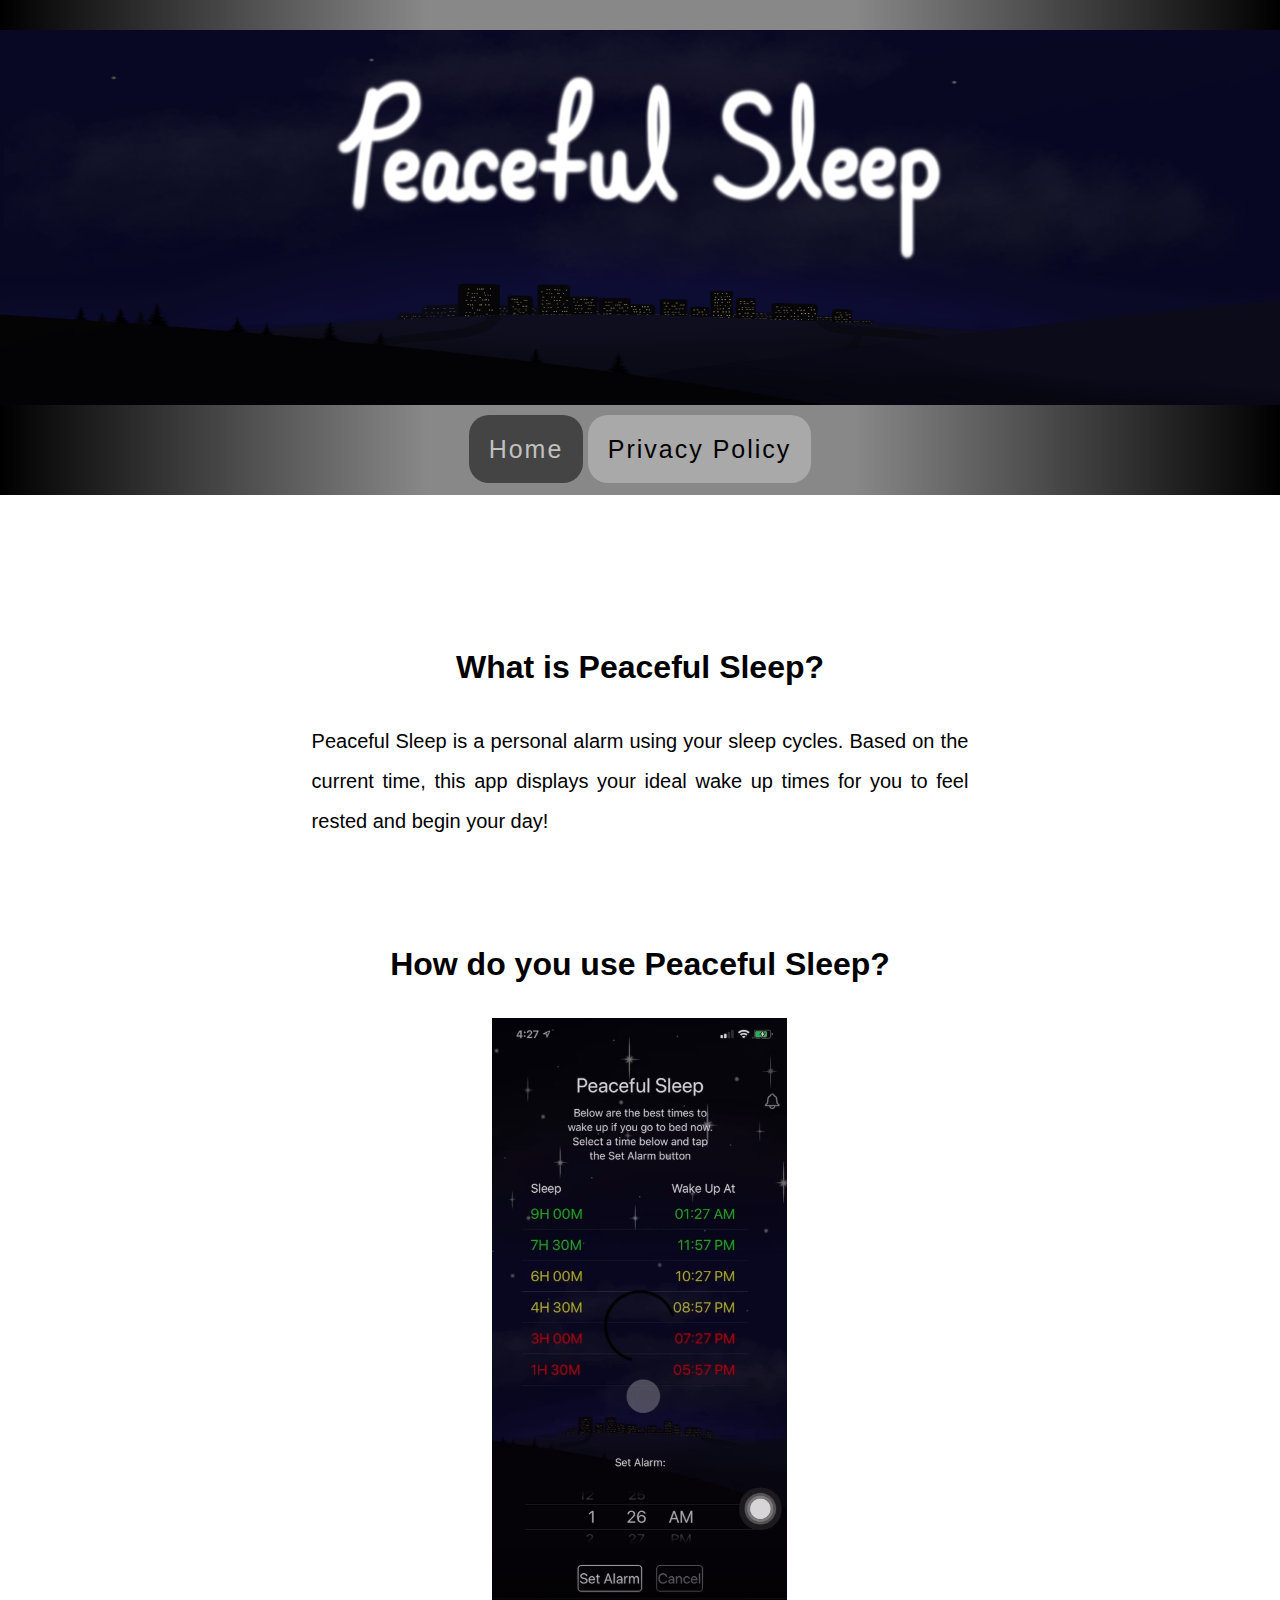
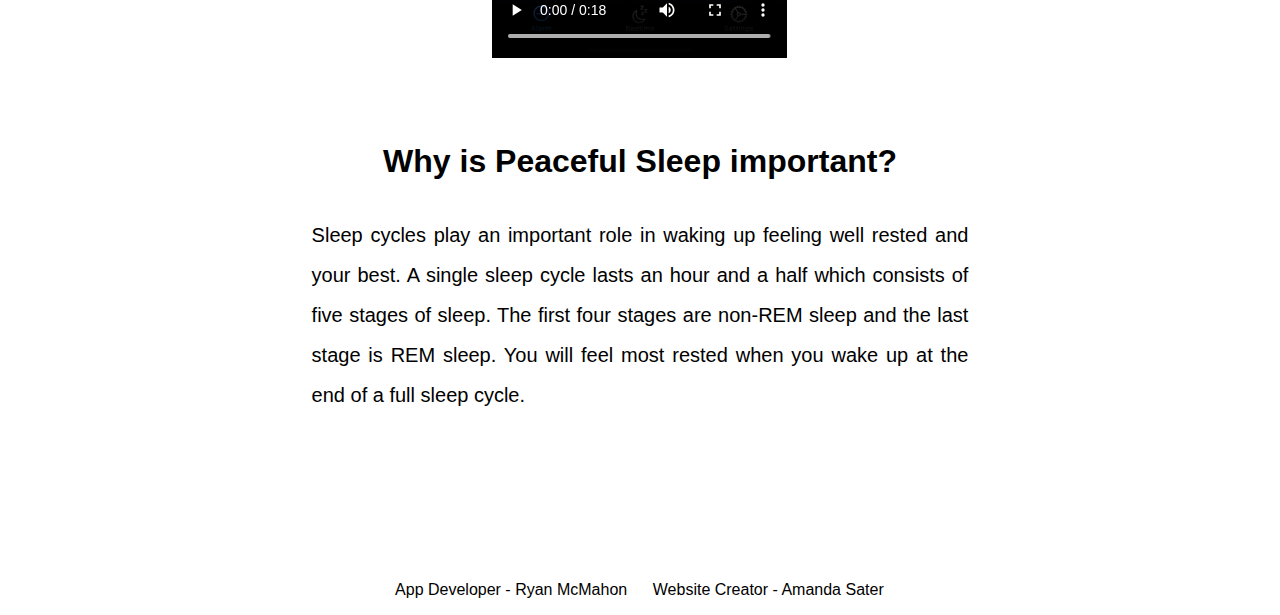
<file: index.html>
<DOCTYPE! html>

<link rel="stylesheet" href="CSS.css">

<title>Peaceful Sleep</title>

<html>

	<head>

	</head>

	<body>
    	<header>
    		<div id="headerBorder"></div>

			<img src="City Night222.png" id="cityNight">

			<div id="peacefulSleepContainer">
				<div id="peacefulSleep"><img src="Logo1.png" style="height: 280px; width: 650px;"></div>
			</div>

			<div class="navBar">
				<a href="index.html" id="Home" class="active">Home</a>
				<a href="Privacy Policy.html" id="privacyPolicy">Privacy Policy</a>
			</div>
        </header>
	
		<main>
			<div id="headerFiller"></div>

			<div id="mainContent">
				
				<div id="About">
					<h1>
						What is Peaceful Sleep?
					</h1>
	
					<p>
						Peaceful Sleep is a personal alarm using your sleep cycles. 
						Based on the current time, this app displays your ideal wake up 
						times for you to feel rested and begin your day!
					</p>
				</div>

				<div id="How">
					<h1>
						How do you use Peaceful Sleep?
					</h1>
	
					<video controls>
	 					<source src="Peaceful Sleep Video 886x1920.mp4" type="video/mp4">
					</video>
				</div>

				<div  id="Why">
					<h1>
						Why is Peaceful Sleep important?
					</h1>
	
					<p>
						Sleep cycles play an important role in waking up feeling well rested and your best. 
						A single sleep cycle lasts an hour and a half which consists of five stages of sleep. 
						The first four stages are non-REM sleep and the last stage is REM sleep. 
						You will feel most rested when you wake up at the end of a full sleep cycle.
					</p>
				</div>
			</div>

		</main>

        <footer>

            <p id="rCredit">
                App Developer - Ryan McMahon
            </p>

            <p id="aCredit">
                Website Creator - Amanda Sater
            </p>

        </footer>

	</body>
</html>
</file>
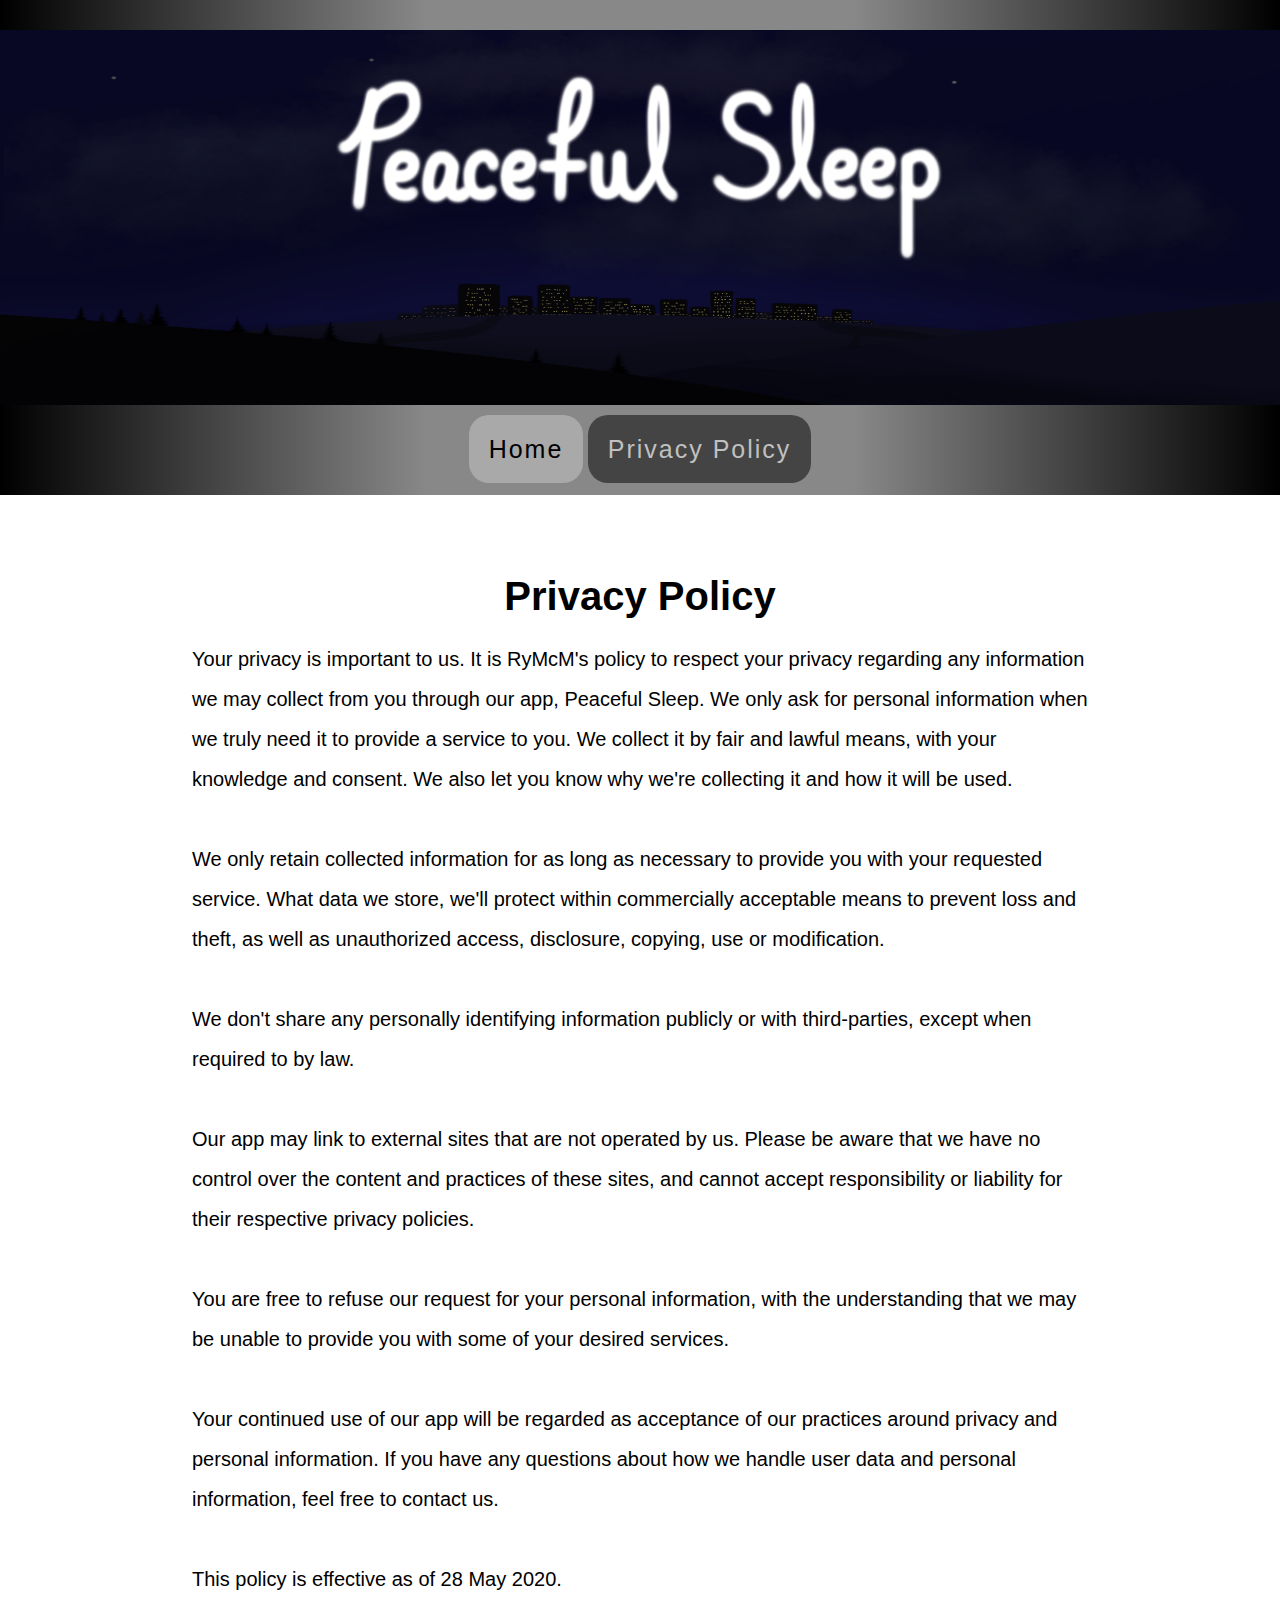
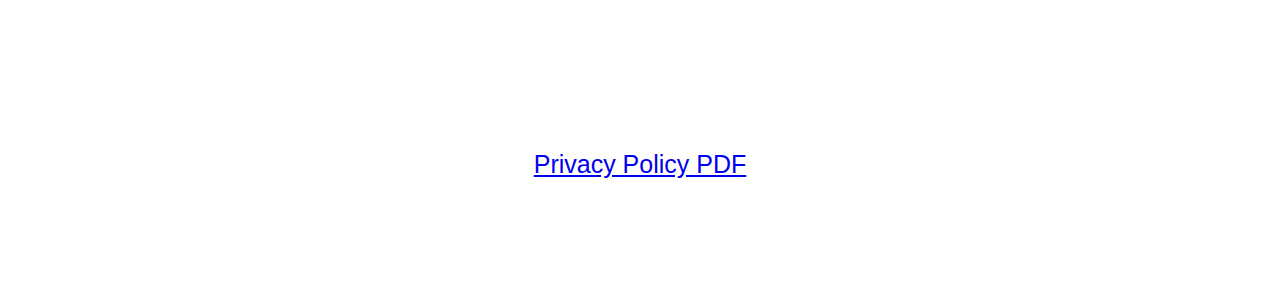
<file: Privacy Policy OLD.html>
<DOCTYPE! html>

<link rel="stylesheet" href="CSS.css">

<title>Peaceful Sleep</title>

<html>

	<head>

	</head>

	<body>
    	<header>
    		<div id="headerBorder"></div>

			<img src="City Night222.png" id="cityNight">

			<div id="peacefulSleepContainer">
				<div id="peacefulSleep"><img src="Logo1.png" style="height: 280px; width: 650px;"></div>
			</div>

			<div class="navBar">
				<a href="index.html" id="Home">Home</a>
				<a href="Privacy Policy.html" id="privacyPolicy" class="active">Privacy Policy</a>
			</div>
        </header>
	
		<main>
			<div id="headerFiller"></div>
				
				<div id="privacyPolicyTitle">Privacy Policy</div>

				<p id="privacyText">

					Your privacy is important to us. It is RyMcM's policy to respect your privacy 
					regarding any information we may collect from you through our app, Peaceful Sleep.
					We only ask for personal information when we truly need it to provide a service to you. 
					We collect it by fair and lawful means, with your knowledge and consent. 
					We also let you know why we're collecting it and how it will be used.
					<br>
					<br>
					We only retain collected information for as long as necessary to provide you with your requested service. 
					What data we store, we'll protect within commercially acceptable means to prevent loss and theft, 
					as well as unauthorized access, disclosure, copying, use or modification.
					<br>
					<br>
					We don't share any personally identifying information publicly or with third-parties, except when required to by law.
					<br>
					<br>
					Our app may link to external sites that are not operated by us. 
					Please be aware that we have no control over the content and practices of these sites, 
					and cannot accept responsibility or liability for their respective privacy policies.
					<br>
					<br>
					You are free to refuse our request for your personal information, 
					with the understanding that we may be unable to provide you with some of your desired services.
					<br>
					<br>
					Your continued use of our app will be regarded as acceptance of our practices around privacy and personal information. 
					If you have any questions about how we handle user data and personal information, feel free to contact us.
					<br>
					<br>
					This policy is effective as of 28 May 2020.
					<br>
					<br>
				</p>

				<p id="privacyPolicyLink">
					<a href="Privacy Policy 2.pdf" download="">Privacy Policy PDF</a>
					<br>
					<br>
				</p>
		</main>

		<!--
		<footer>
			<div id="footerBar"></div>
		</footer>
		-->

	</body>
</html>
</file>
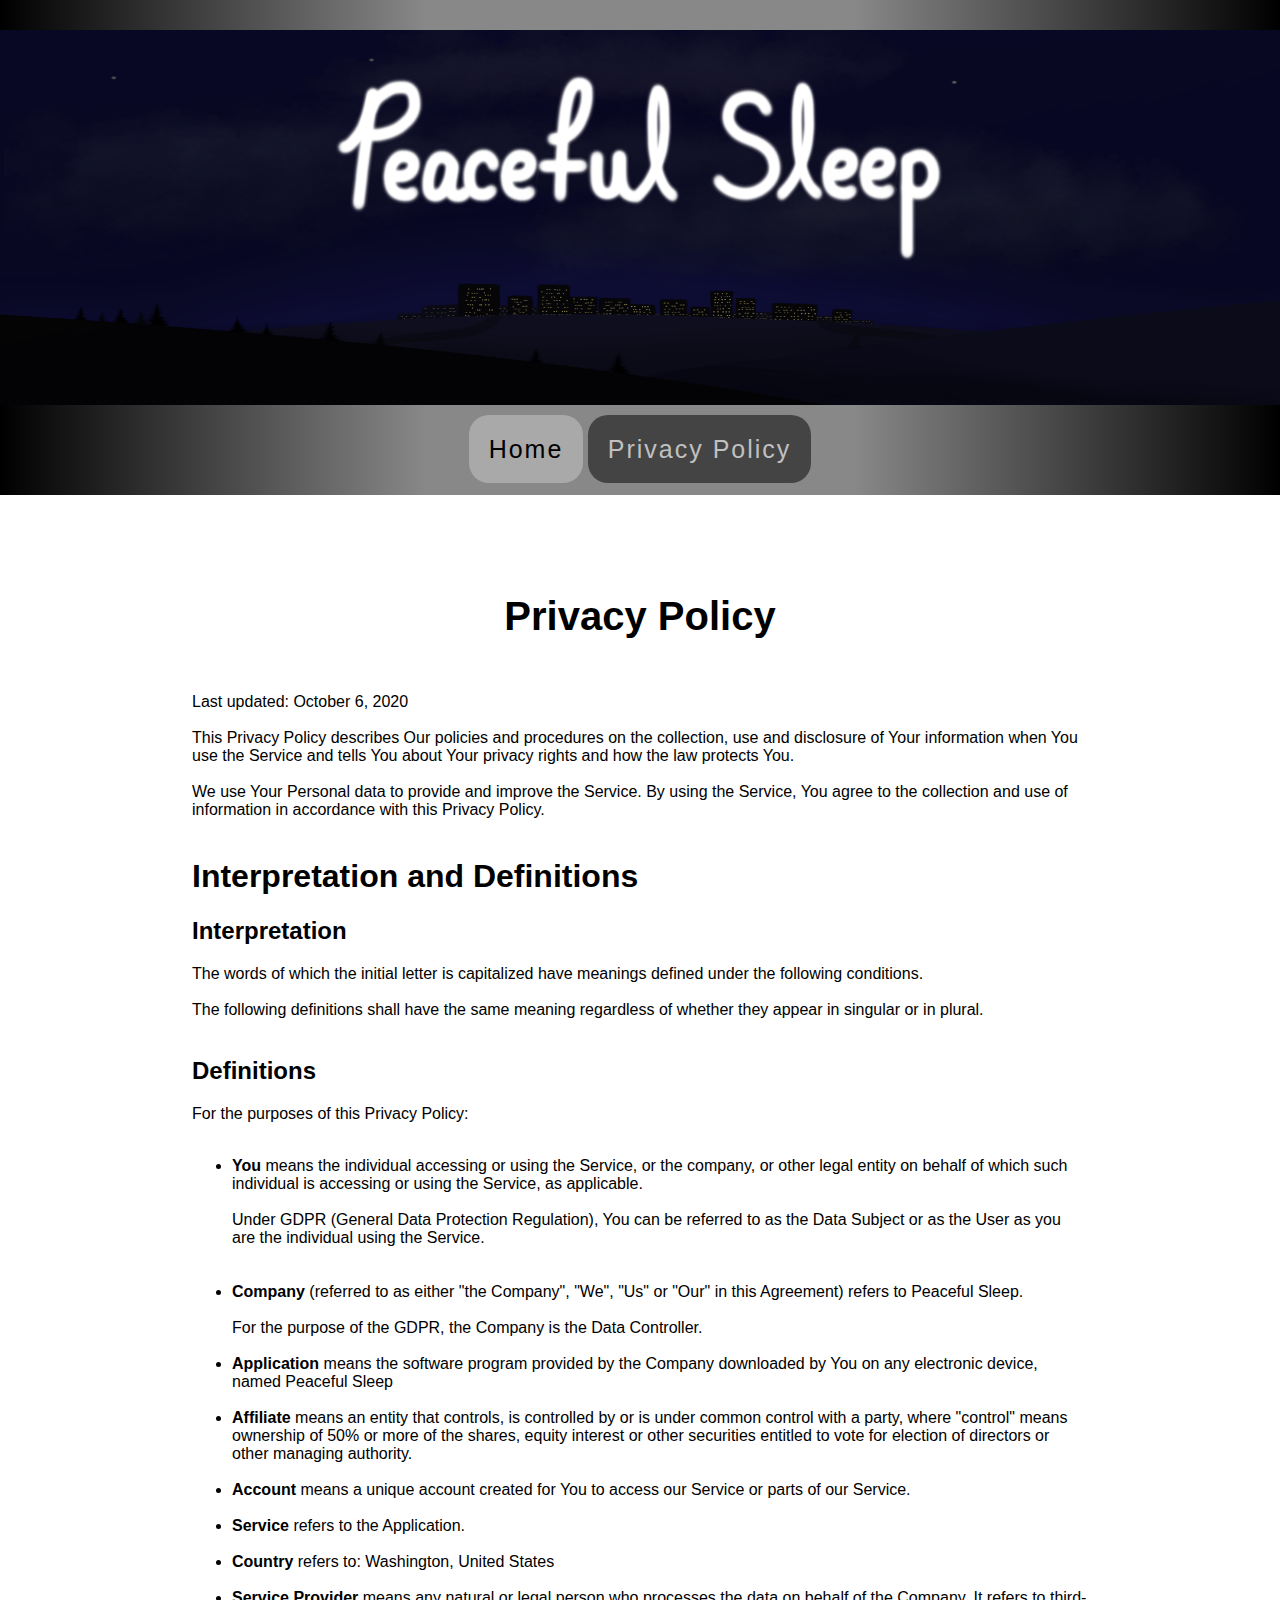
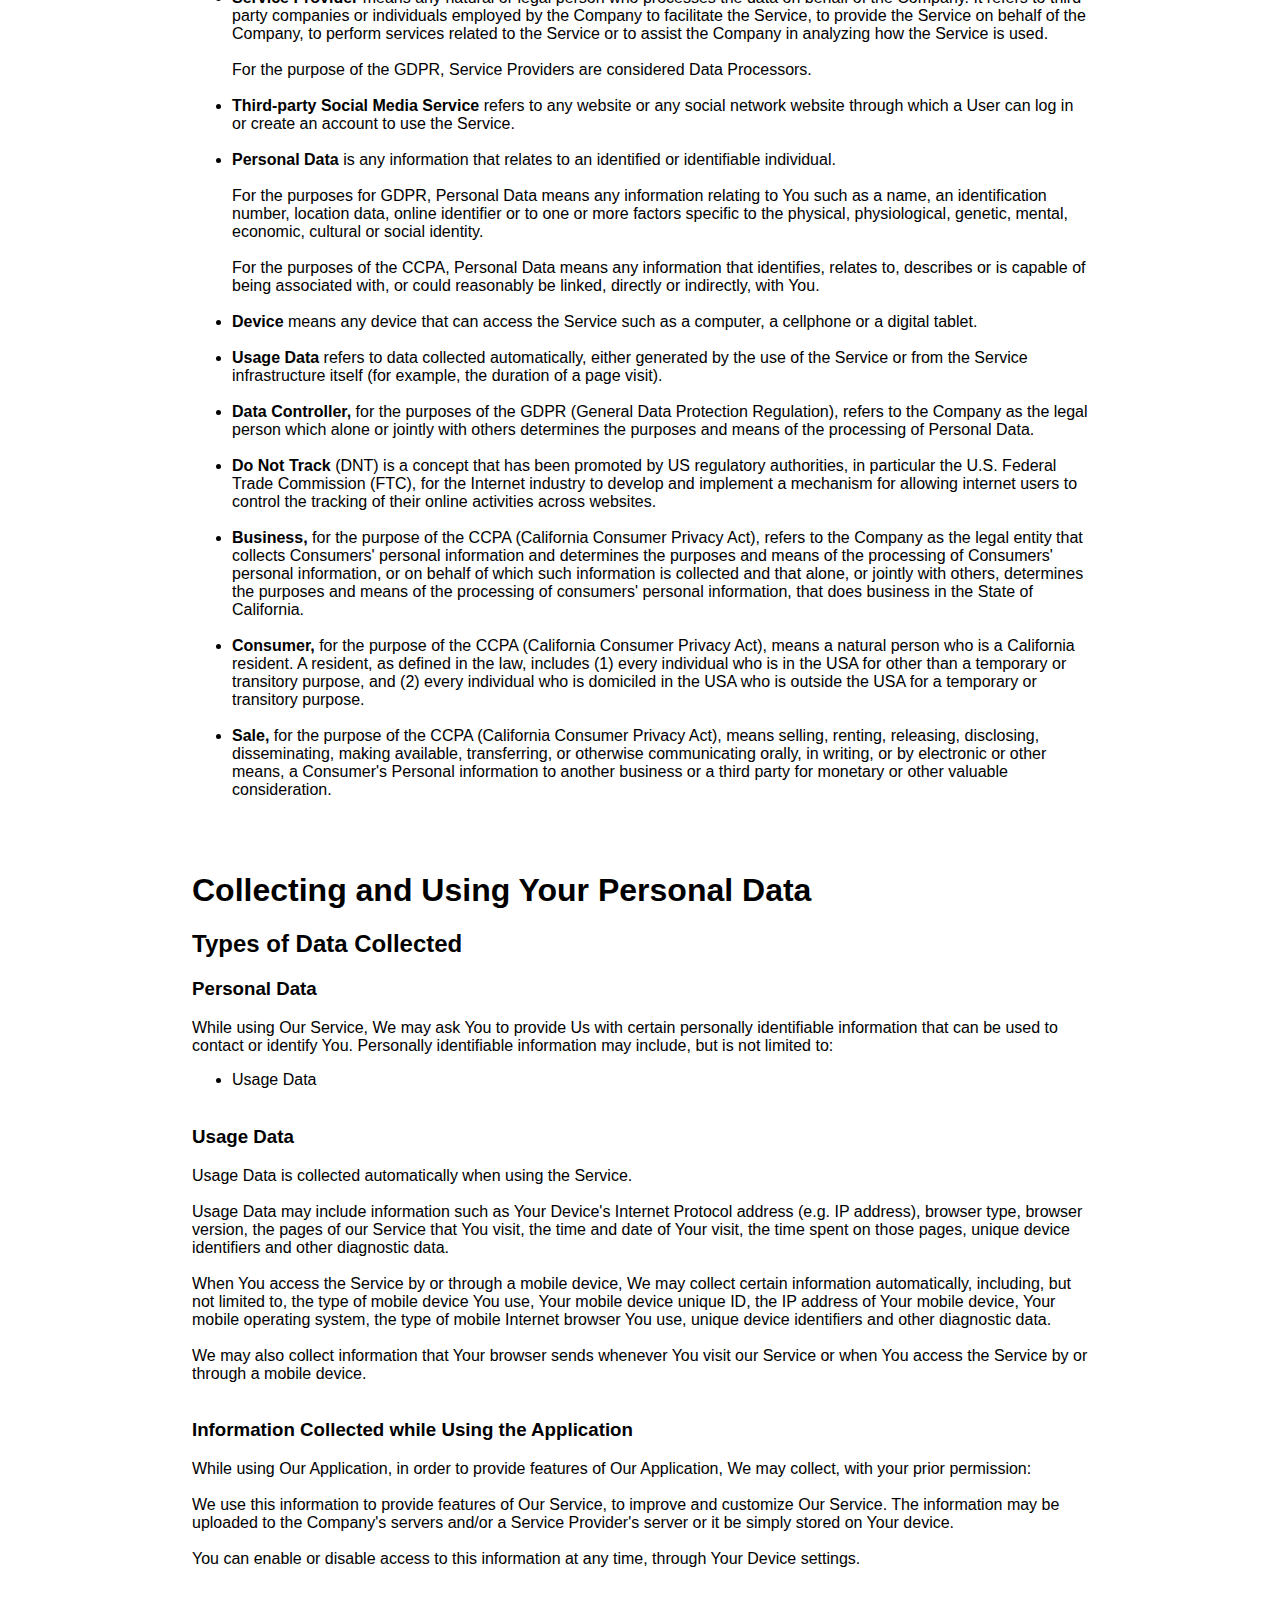
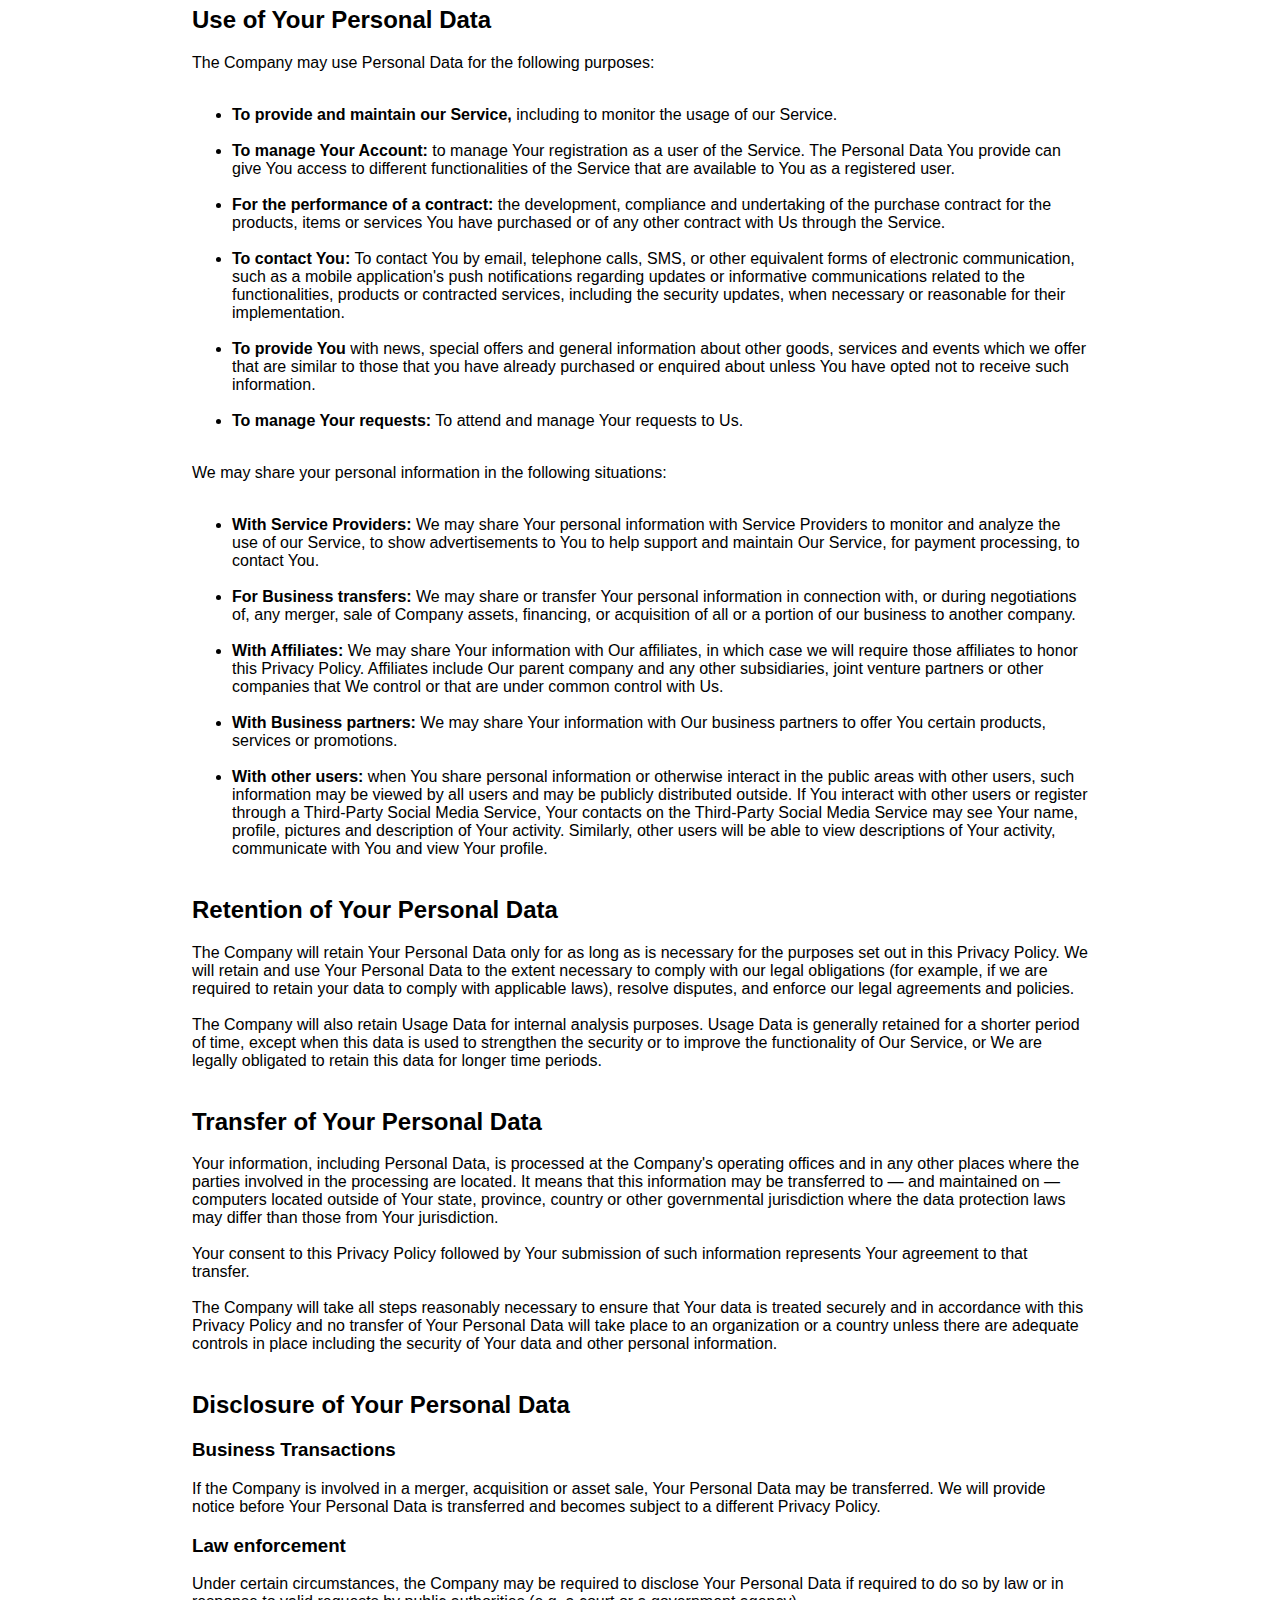
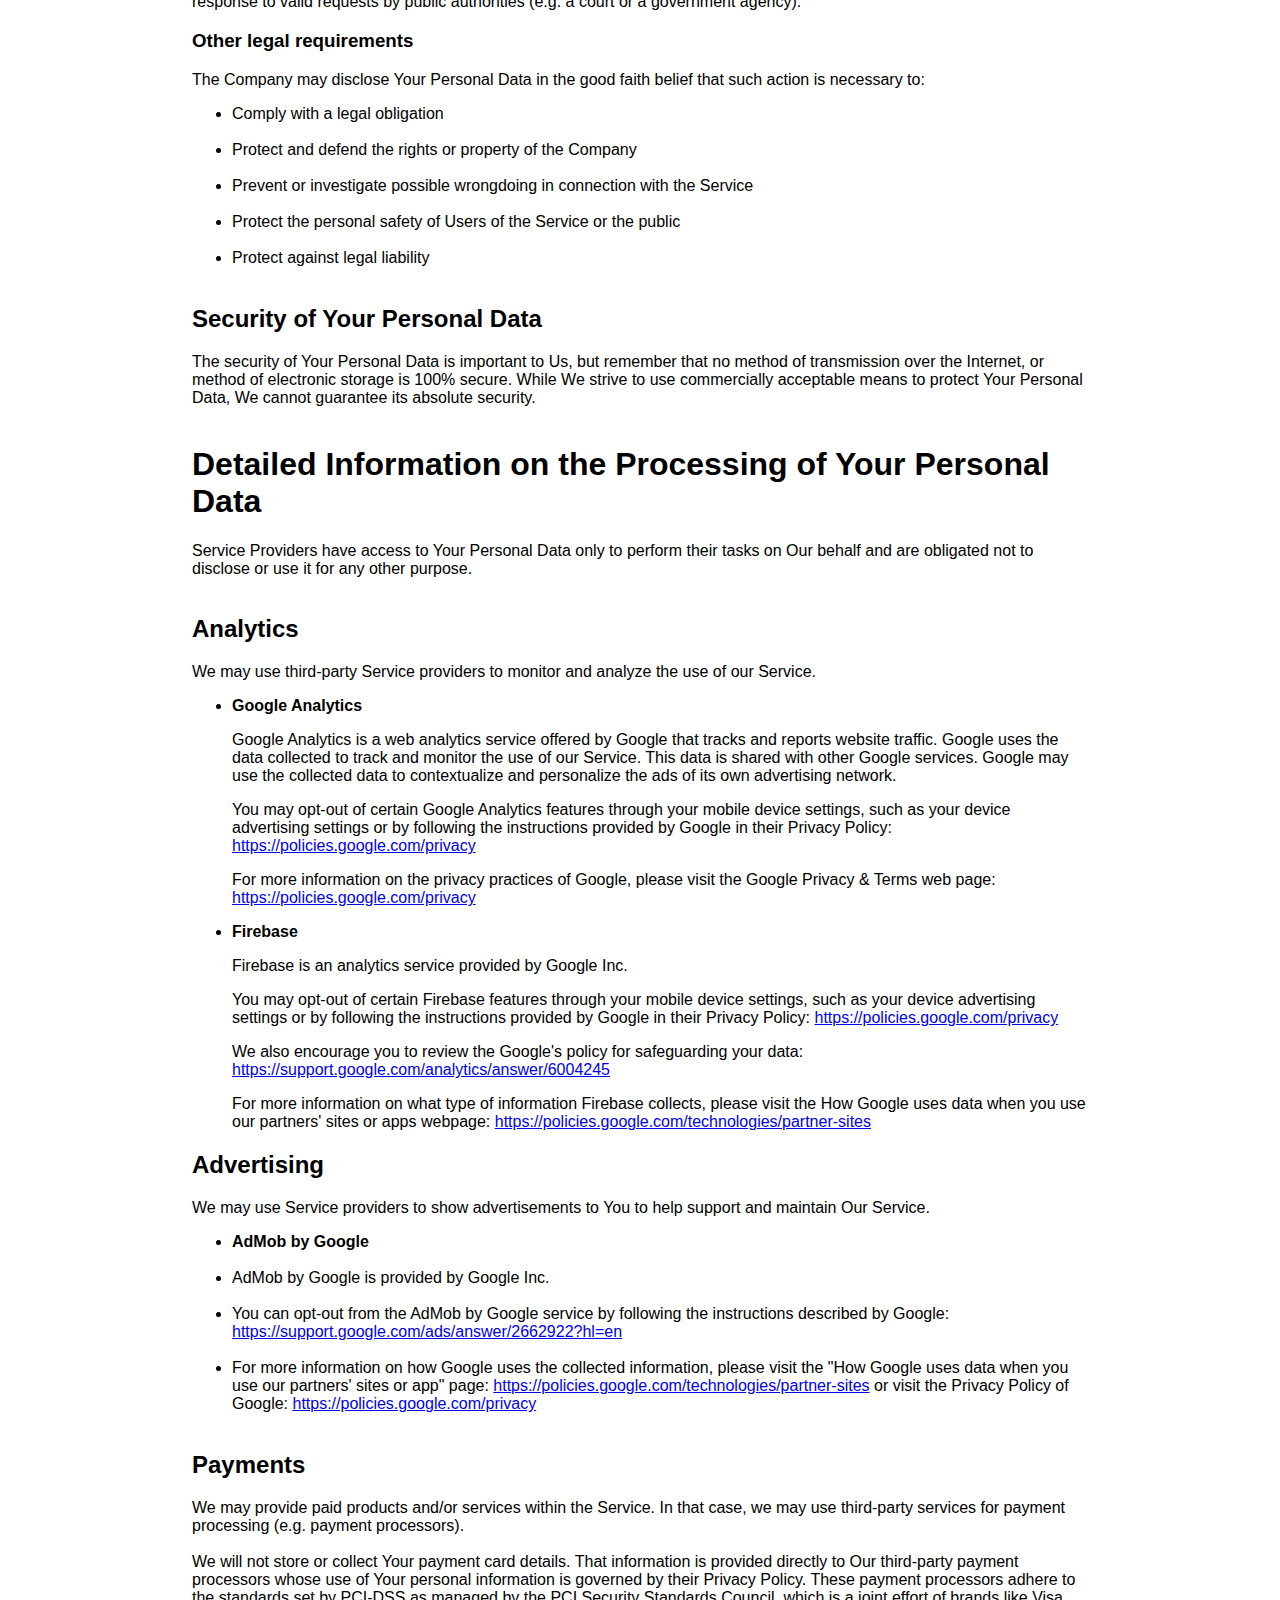
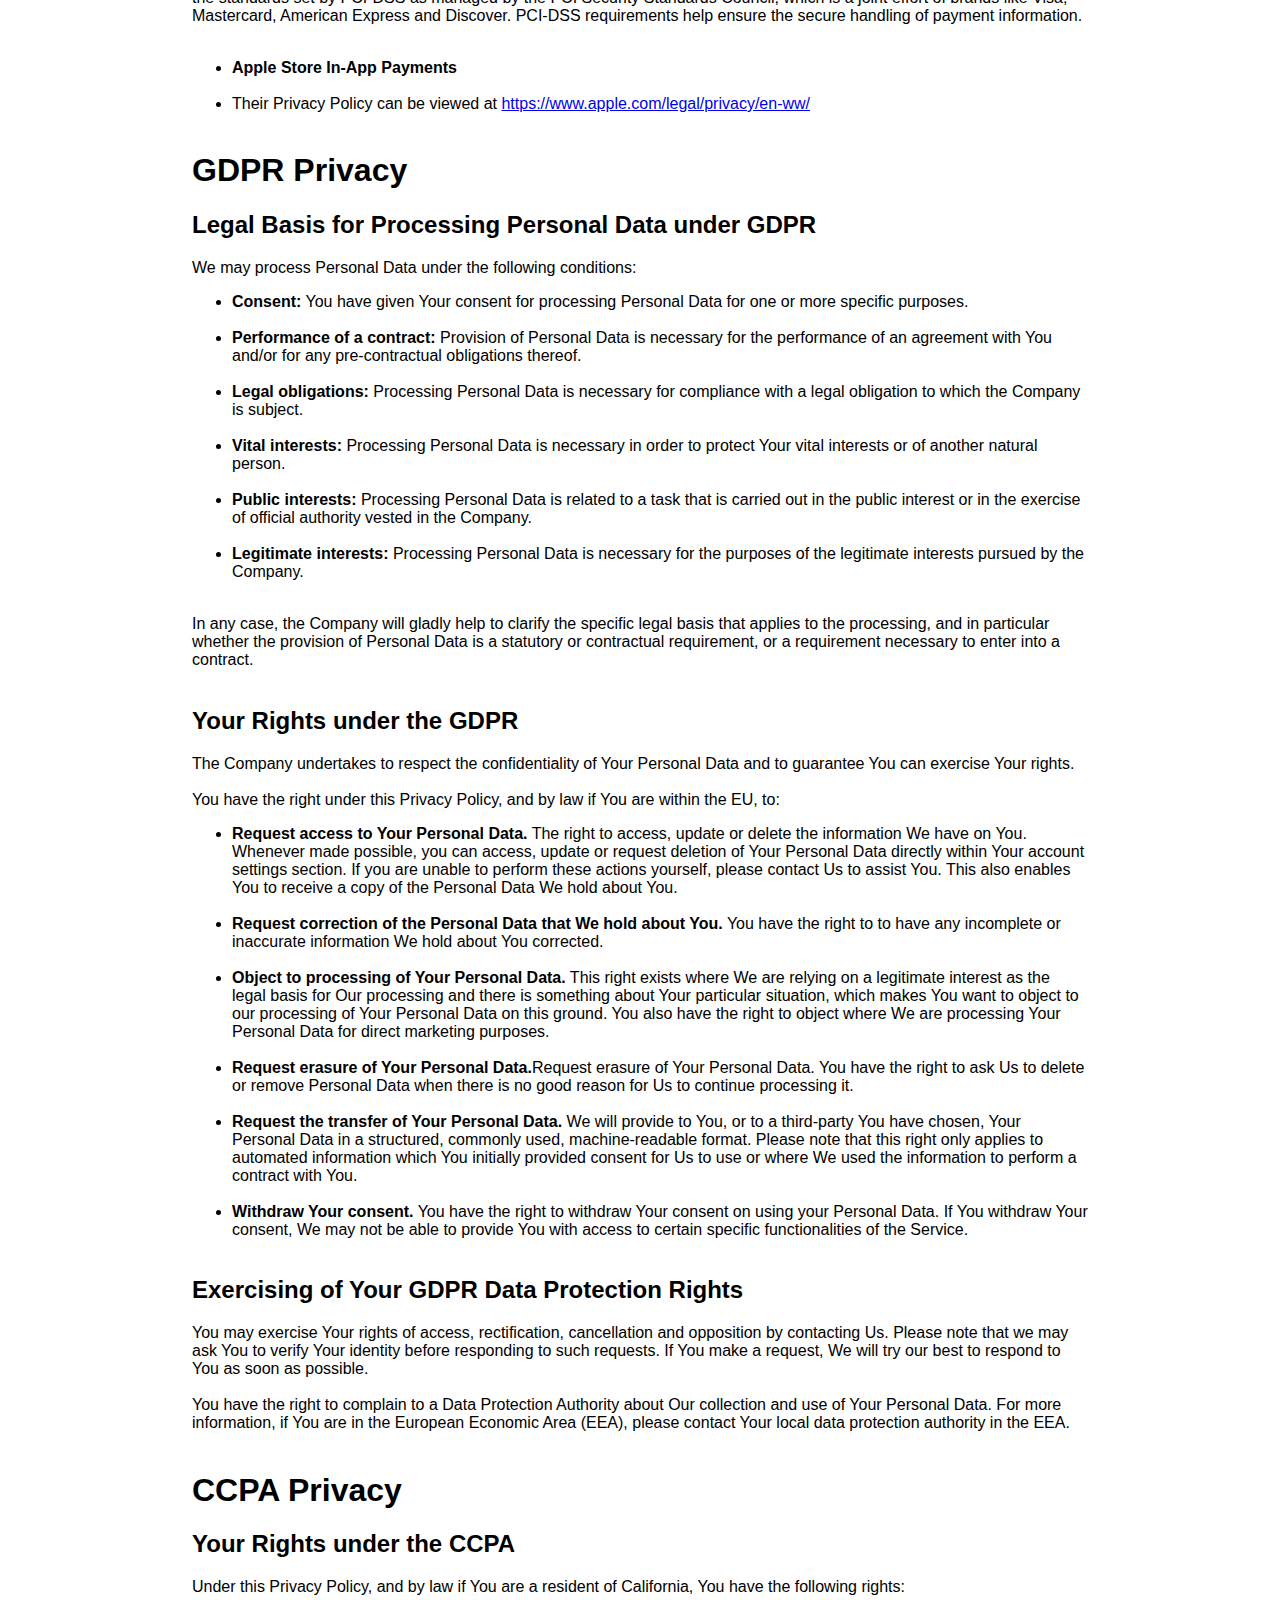
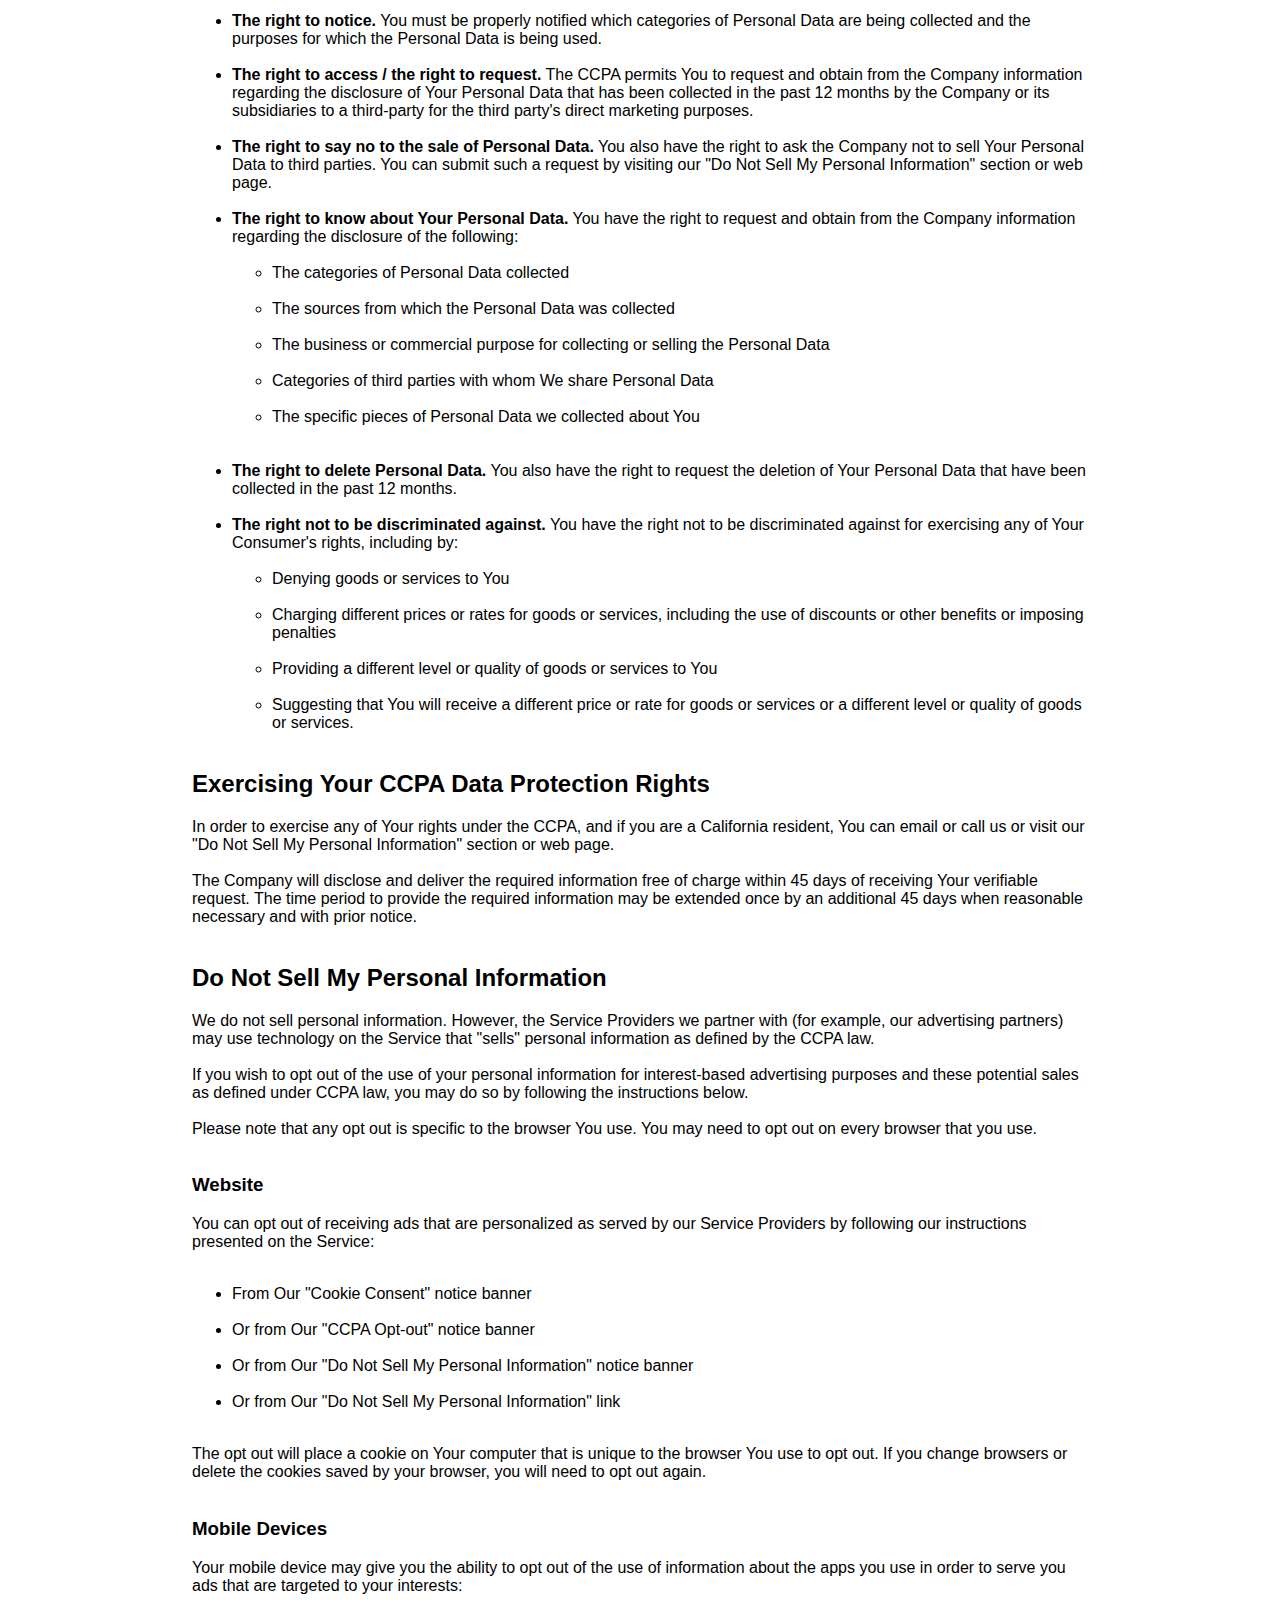
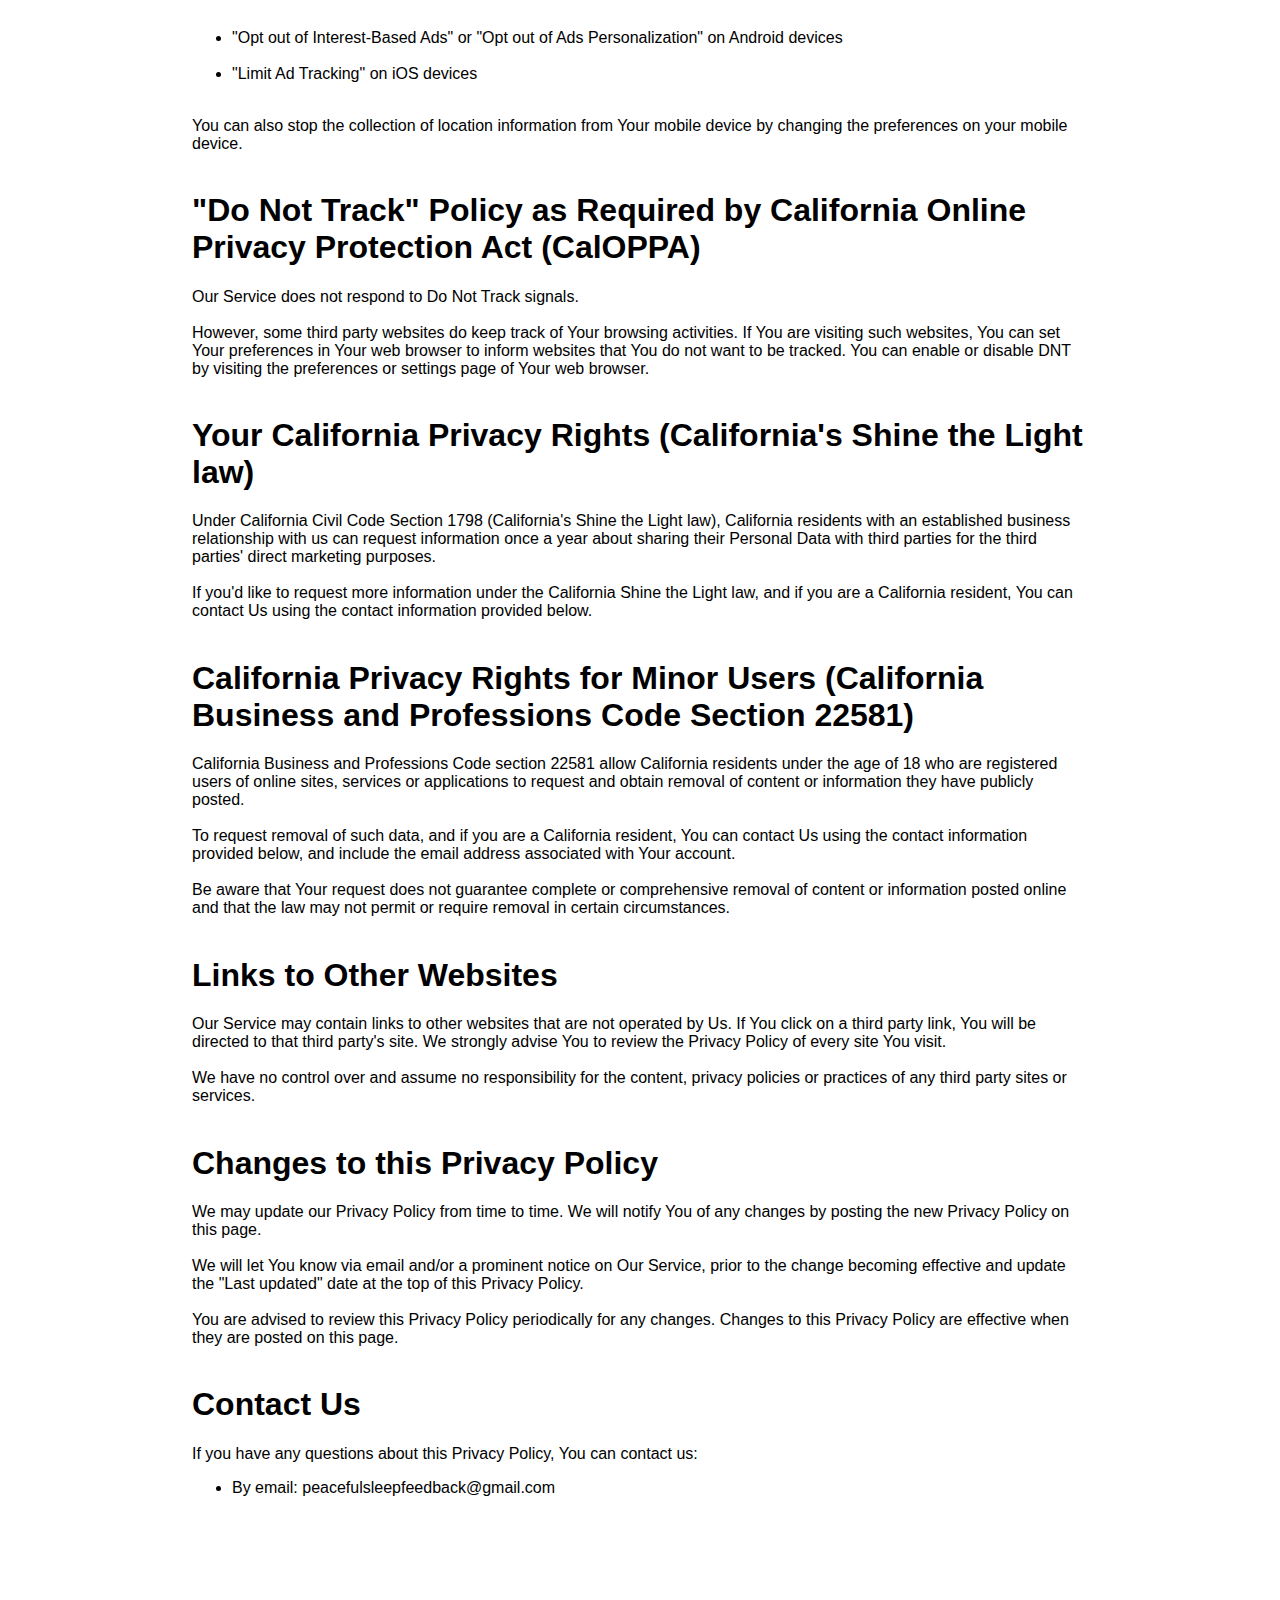
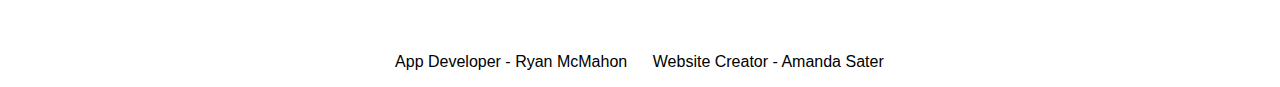
<file: Privacy Policy.html>
<DOCTYPE! html>

<link rel="stylesheet" href="CSS.css">

<title>Peaceful Sleep</title>

<html>

	<head>

	</head>

    <body>
        <header>
            <div id="headerBorder"></div>

            <img src="City Night222.png" id="cityNight">

            <div id="peacefulSleepContainer">
                <div id="peacefulSleep"><img src="Logo1.png" style="height: 280px; width: 650px;"></div>
            </div>

            <div class="navBar">
                <a href="index.html" id="Home">Home</a>
                <a href="Privacy Policy.html" id="privacyPolicy" class="active">Privacy Policy</a>
            </div>
        </header>

        <main>
            <div id="headerFiller"></div>

            <p id="privacyText">

                <div id="privacyPolicyTitle">Privacy Policy</div>
                <br>
                <br>
                <br>

                Last updated: October 6, 2020
                <br>
                <br>

                This Privacy Policy describes Our policies and procedures on the collection, use and disclosure of Your information when You use the Service and tells You about Your privacy rights and how the law protects You.
                <br>
                <br>

                We use Your Personal data to provide and improve the Service. By using the Service, You agree to the collection and use of information in accordance with this Privacy Policy.
                <br>
                <br>

                <h1>Interpretation and Definitions</h1>

                <h2>Interpretation</h2>

                The words of which the initial letter is capitalized have meanings defined under the following conditions.
                <br>
                <br>

                The following definitions shall have the same meaning regardless of whether they appear in singular or in plural.
                <br>
                <br>

                <h2>Definitions</h2>

                For the purposes of this Privacy Policy:
                <br>
                <br>

                <ul>
                    <li>
                        <b>You</b> means the individual accessing or using the Service, or the company, or other legal entity on behalf of which such individual is accessing or using the Service, as applicable.
                        <br>
                        <br>
                        Under GDPR (General Data Protection Regulation), You can be referred to as the Data Subject or as the User as you are the individual using the Service.
                    </li>
                    <br>
                    <br>
                    <li>
                        <b>Company</b> (referred to as either "the Company", "We", "Us" or "Our" in this Agreement) refers to Peaceful Sleep.
                        <br>
                        <br>
                        For the purpose of the GDPR, the Company is the Data Controller.
                        <br>
                        <br>
                    </li>

                    <li>
                        <b>Application</b> means the software program provided by the Company downloaded by You on any electronic device, named Peaceful Sleep
                        <br>
                        <br>
                    </li>

                    <li>
                        <b>Affiliate</b> means an entity that controls, is controlled by or is under common control with a party, where "control" means ownership of 50% or more of the shares, equity interest or other securities entitled to vote for election of directors or other managing authority.
                        <br>
                        <br>
                    </li>

                    <li>
                        <b>Account</b> means a unique account created for You to access our Service or parts of our Service.
                        <br>
                        <br>
                    </li>

                    <li>
                        <b>Service</b> refers to the Application.
                        <br>
                        <br>
                    </li>

                    <li>
                        <b>Country</b> refers to: Washington, United States
                        <br>
                        <br>
                    </li>

                    <li>
                        <b>Service Provider</b> means any natural or legal person who processes the data on behalf of the Company. It refers to third-party companies or individuals employed by the Company to facilitate the Service, to provide the Service on behalf of the Company, to perform services related to the Service or to assist the Company in analyzing how the Service is used.
                        <br>
                        <br>
                        For the purpose of the GDPR, Service Providers are considered Data Processors.
                        <br>
                        <br>
                    </li>

                    <li>
                        <b>Third-party Social Media Service</b> refers to any website or any social network website through which a User can log in or create an account to use the Service.
                        <br>
                        <br>
                    </li>

                    <li>
                        <b>Personal Data</b> is any information that relates to an identified or identifiable individual.
                        <br>
                        <br>
                        For the purposes for GDPR, Personal Data means any information relating to You such as a name, an identification number, location data, online identifier or to one or more factors specific to the physical, physiological, genetic, mental, economic, cultural or social identity.
                        <br>
                        <br>
                        For the purposes of the CCPA, Personal Data means any information that identifies, relates to, describes or is capable of being associated with, or could reasonably be linked, directly or indirectly, with You.
                        <br>
                        <br>
                    </li>

                    <li>
                        <b>Device</b> means any device that can access the Service such as a computer, a cellphone or a digital tablet.
                        <br>
                        <br>
                    </li>

                    <li>
                        <b>Usage Data</b> refers to data collected automatically, either generated by the use of the Service or from the Service infrastructure itself (for example, the duration of a page visit).
                        <br>
                        <br>
                    </li>

                    <li>
                        <b>Data Controller,</b> for the purposes of the GDPR (General Data Protection Regulation), refers to the Company as the legal person which alone or jointly with others determines the purposes and means of the processing of Personal Data.
                        <br>
                        <br>
                    </li>

                    <li>
                        <b>Do Not Track</b> (DNT) is a concept that has been promoted by US regulatory authorities, in particular the U.S. Federal Trade Commission (FTC), for the Internet industry to develop and implement a mechanism for allowing internet users to control the tracking of their online activities across websites.
                        <br>
                        <br>
                    </li>

                    <li>
                        <b>Business,</b> for the purpose of the CCPA (California Consumer Privacy Act), refers to the Company as the legal entity that collects Consumers' personal information and determines the purposes and means of the processing of Consumers' personal information, or on behalf of which such information is collected and that alone, or jointly with others, determines the purposes and means of the processing of consumers' personal information, that does business in the State of California.
                        <br>
                        <br>
                    </li>

                    <li>
                        <b>Consumer,</b> for the purpose of the CCPA (California Consumer Privacy Act), means a natural person who is a California resident. A resident, as defined in the law, includes (1) every individual who is in the USA for other than a temporary or transitory purpose, and (2) every individual who is domiciled in the USA who is outside the USA for a temporary or transitory purpose.
                        <br>
                        <br>
                    </li>

                    <li>
                        <b>Sale,</b> for the purpose of the CCPA (California Consumer Privacy Act), means selling, renting, releasing, disclosing, disseminating, making available, transferring, or otherwise communicating orally, in writing, or by electronic or other means, a Consumer's Personal information to another business or a third party for monetary or other valuable consideration.
                        <br>
                        <br>
                    </li>
                </ul>
                <br>

                <h1>Collecting and Using Your Personal Data</h1>

                <h2>Types of Data Collected</h2>

                <h3>Personal Data</h3>

                While using Our Service, We may ask You to provide Us with certain personally identifiable information that can be used to contact or identify You. Personally identifiable information may include, but is not limited to:
                <br>

                <ul>
                    <li>
                        Usage Data
                        <br>
                        <br>
                    </li>
                </ul>

                <h3>Usage Data</h3>

                Usage Data is collected automatically when using the Service.
                <br>
                <br>

                Usage Data may include information such as Your Device's Internet Protocol address (e.g. IP address), browser type, browser version, the pages of our Service that You visit, the time and date of Your visit, the time spent on those pages, unique device identifiers and other diagnostic data.
                <br>
                <br>

                When You access the Service by or through a mobile device, We may collect certain information automatically, including, but not limited to, the type of mobile device You use, Your mobile device unique ID, the IP address of Your mobile device, Your mobile operating system, the type of mobile Internet browser You use, unique device identifiers and other diagnostic data.
                <br>
                <br>

                We may also collect information that Your browser sends whenever You visit our Service or when You access the Service by or through a mobile device.
                <br>
                <br>

                <h3>Information Collected while Using the Application</h3>

                While using Our Application, in order to provide features of Our Application, We may collect, with your prior permission:
                <br>
                <br>

                We use this information to provide features of Our Service, to improve and customize Our Service. The information may be uploaded to the Company's servers and/or a Service Provider's server or it be simply stored on Your device.
                <br>
                <br>

                You can enable or disable access to this information at any time, through Your Device settings.
                <br>
                <br>

                <h2>Use of Your Personal Data</h2>

                The Company may use Personal Data for the following purposes:
                <br>
                <br>

                <ul>
                    <li>
                        <b>To provide and maintain our Service,</b> including to monitor the usage of our Service.
                        <br>
                        <br>
                    </li>

                    <li>
                        <b>To manage Your Account:</b> to manage Your registration as a user of the Service. The Personal Data You provide can give You access to different functionalities of the Service that are available to You as a registered user.
                        <br>
                        <br>
                    </li>

                    <li>
                        <b>For the performance of a contract:</b> the development, compliance and undertaking of the purchase contract for the products, items or services You have purchased or of any other contract with Us through the Service.
                        <br>
                        <br>
                    </li>

                    <li>
                        <b>To contact You:</b> To contact You by email, telephone calls, SMS, or other equivalent forms of electronic communication, such as a mobile application's push notifications regarding updates or informative communications related to the functionalities, products or contracted services, including the security updates, when necessary or reasonable for their implementation.
                        <br>
                        <br>
                    </li>

                    <li>
                        <b>To provide You</b> with news, special offers and general information about other goods, services and events which we offer that are similar to those that you have already purchased or enquired about unless You have opted not to receive such information.
                        <br>
                        <br>
                    </li>

                    <li>
                        <b>To manage Your requests:</b> To attend and manage Your requests to Us.
                        <br>
                        <br>
                    </li>
                </ul>

                We may share your personal information in the following situations:
                <br>
                <br>

                <ul>
                    <li>
                        <b>With Service Providers:</b> We may share Your personal information with Service Providers to monitor and analyze the use of our Service, to show advertisements to You to help support and maintain Our Service, for payment processing, to contact You.
                        <br>
                        <br>
                    </li>

                    <li>
                        <b>For Business transfers:</b> We may share or transfer Your personal information in connection with, or during negotiations of, any merger, sale of Company assets, financing, or acquisition of all or a portion of our business to another company.
                        <br>
                        <br>
                    </li>

                    <li>
                        <b>With Affiliates:</b> We may share Your information with Our affiliates, in which case we will require those affiliates to honor this Privacy Policy. Affiliates include Our parent company and any other subsidiaries, joint venture partners or other companies that We control or that are under common control with Us.
                        <br>
                        <br>
                    </li>

                    <li>
                        <b>With Business partners:</b> We may share Your information with Our business partners to offer You certain products, services or promotions.
                        <br>
                        <br>
                    </li>

                    <li>
                        <b>With other users:</b> when You share personal information or otherwise interact in the public areas with other users, such information may be viewed by all users and may be publicly distributed outside. If You interact with other users or register through a Third-Party Social Media Service, Your contacts on the Third-Party Social Media Service may see Your name, profile, pictures and description of Your activity. Similarly, other users will be able to view descriptions of Your activity, communicate with You and view Your profile.
                        <br>
                        <br>
                    </li>
                </ul>

                <h2>Retention of Your Personal Data</h2>

                The Company will retain Your Personal Data only for as long as is necessary for the purposes set out in this Privacy Policy. We will retain and use Your Personal Data to the extent necessary to comply with our legal obligations (for example, if we are required to retain your data to comply with applicable laws), resolve disputes, and enforce our legal agreements and policies.
                <br>
                <br>

                The Company will also retain Usage Data for internal analysis purposes. Usage Data is generally retained for a shorter period of time, except when this data is used to strengthen the security or to improve the functionality of Our Service, or We are legally obligated to retain this data for longer time periods.
                <br>
                <br>

                <h2>Transfer of Your Personal Data</h2>

                Your information, including Personal Data, is processed at the Company's operating offices and in any other places where the parties involved in the processing are located. It means that this information may be transferred to — and maintained on — computers located outside of Your state, province, country or other governmental jurisdiction where the data protection laws may differ than those from Your jurisdiction.
                <br>
                <br>

                Your consent to this Privacy Policy followed by Your submission of such information represents Your agreement to that transfer.
                <br>
                <br>

                The Company will take all steps reasonably necessary to ensure that Your data is treated securely and in accordance with this Privacy Policy and no transfer of Your Personal Data will take place to an organization or a country unless there are adequate controls in place including the security of Your data and other personal information.
                <br>
                <br>

                <h2>Disclosure of Your Personal Data</h2>

                <h3>Business Transactions</h3>

                If the Company is involved in a merger, acquisition or asset sale, Your Personal Data may be transferred. We will provide notice before Your Personal Data is transferred and becomes subject to a different Privacy Policy.

                <h3>Law enforcement</h3>

                Under certain circumstances, the Company may be required to disclose Your Personal Data if required to do so by law or in response to valid requests by public authorities (e.g. a court or a government agency).

                <h3>Other legal requirements</h3>

                The Company may disclose Your Personal Data in the good faith belief that such action is necessary to:

                <ul>
                    <li>
                        Comply with a legal obligation
                        <br>
                        <br>
                    </li>

                    <li>
                        Protect and defend the rights or property of the Company
                        <br>
                        <br>
                    </li>

                    <li>
                        Prevent or investigate possible wrongdoing in connection with the Service
                        <br>
                        <br>
                    </li>

                    <li>
                        Protect the personal safety of Users of the Service or the public
                        <br>
                        <br>
                    </li>

                    <li>
                        Protect against legal liability
                        <br>
                        <br>
                    </li>
                </ul>

                <h2>Security of Your Personal Data</h2>

                The security of Your Personal Data is important to Us, but remember that no method of transmission over the Internet, or method of electronic storage is 100% secure. While We strive to use commercially acceptable means to protect Your Personal Data, We cannot guarantee its absolute security.
                <br>
                <br>

                <h1>Detailed Information on the Processing of Your Personal Data</h1>

                Service Providers have access to Your Personal Data only to perform their tasks on Our behalf and are obligated not to disclose or use it for any other purpose.
                <br>
                <br>

                <h2>Analytics</h2>
            <p>We may use third-party Service providers to monitor and analyze the use of our Service.</p>
            <ul>
                <li>
                    <p><strong>Google Analytics</strong></p>
                    <p>Google Analytics is a web analytics service offered by Google that tracks and reports website traffic. Google uses the data collected to track and monitor the use of our Service. This data is shared with other Google services. Google may use the collected data to contextualize and personalize the ads of its own advertising network.</p>
                    <p>You may opt-out of certain Google Analytics features through your mobile device settings, such as your device advertising settings or by following the instructions provided by Google in their Privacy Policy: <a href="https://policies.google.com/privacy" rel="external nofollow noopener" target="_blank">https://policies.google.com/privacy</a></p>
                    <p>For more information on the privacy practices of Google, please visit the Google Privacy &amp; Terms web page: <a href="https://policies.google.com/privacy" rel="external nofollow noopener" target="_blank">https://policies.google.com/privacy</a></p>
                </li>
                <li>
                    <p><strong>Firebase</strong></p>
                    <p>Firebase is an analytics service provided by Google Inc.</p>
                    <p>You may opt-out of certain Firebase features through your mobile device settings, such as your device advertising settings or by following the instructions provided by Google in their Privacy Policy: <a href="https://policies.google.com/privacy" rel="external nofollow noopener" target="_blank">https://policies.google.com/privacy</a></p>
                    <p>We also encourage you to review the Google's policy for safeguarding your data: <a href="https://support.google.com/analytics/answer/6004245" rel="external nofollow noopener" target="_blank">https://support.google.com/analytics/answer/6004245</a></p>
                    <p>For more information on what type of information Firebase collects, please visit the How Google uses data when you use our partners' sites or apps webpage: <a href="https://policies.google.com/technologies/partner-sites" rel="external nofollow noopener" target="_blank">https://policies.google.com/technologies/partner-sites</a></p>
                </li>
            </ul>

            <h2>Advertising</h2>

            We may use Service providers to show advertisements to You to help support and maintain Our Service.

            <ul>
                <li>
                    <b>AdMob by Google</b>
                    <br>
                    <br>
                </li>

                <li>
                    AdMob by Google is provided by Google Inc.
                    <br>
                    <br>
                </li>

                <li>
                    You can opt-out from the AdMob by Google service by following the instructions described by Google: <a href="https://support.google.com/ads/answer/2662922?hl=en">https://support.google.com/ads/answer/2662922?hl=en</a>
                    <br>
                    <br>
                </li>


                <li>
                    For more information on how Google uses the collected information, please visit the "How Google uses data when you use our partners' sites or app" page: <a href="https://policies.google.com/technologies/partner-sites">https://policies.google.com/technologies/partner-sites</a> or visit the Privacy Policy of Google: <a href="https://policies.google.com/privacy">https://policies.google.com/privacy</a>
                    <br>
                    <br>
                </li>
            </ul>

            <h2>Payments</h2>

            We may provide paid products and/or services within the Service. In that case, we may use third-party services for payment processing (e.g. payment processors).
            <br>
            <br>

            We will not store or collect Your payment card details. That information is provided directly to Our third-party payment processors whose use of Your personal information is governed by their Privacy Policy. These payment processors adhere to the standards set by PCI-DSS as managed by the PCI Security Standards Council, which is a joint effort of brands like Visa, Mastercard, American Express and Discover. PCI-DSS requirements help ensure the secure handling of payment information.
            <br>
            <br>

            <ul>
                <li>
                    <b>Apple Store In-App Payments</b>
                    <br>
                    <br>
                </li>

                <li>
                    Their Privacy Policy can be viewed at <a href="https://www.apple.com/legal/privacy/en-ww/">https://www.apple.com/legal/privacy/en-ww/</a>
                    <br>
                    <br>
                </li>
            </ul>

            <h1>GDPR Privacy</h1>

            <h2>Legal Basis for Processing Personal Data under GDPR</h2>

            We may process Personal Data under the following conditions:

            <ul>
                <li>
                    <b>Consent:</b> You have given Your consent for processing Personal Data for one or more specific purposes.
                    <br>
                    <br>
                </li>

                <li>
                    <b>Performance of a contract:</b> Provision of Personal Data is necessary for the performance of an agreement with You and/or for any pre-contractual obligations thereof.
                    <br>
                    <br>
                </li>

                <li>
                    <b>Legal obligations:</b> Processing Personal Data is necessary for compliance with a legal obligation to which the Company is subject.
                    <br>
                    <br>
                </li>

                <li>
                    <b>Vital interests:</b> Processing Personal Data is necessary in order to protect Your vital interests or of another natural person.
                    <br>
                    <br>
                </li>

                <li>
                    <b>Public interests:</b> Processing Personal Data is related to a task that is carried out in the public interest or in the exercise of official authority vested in the Company.
                    <br>
                    <br>
                </li>

                <li>
                    <b>Legitimate interests:</b> Processing Personal Data is necessary for the purposes of the legitimate interests pursued by the Company.
                    <br>
                    <br>
                </li>
            </ul>

            In any case, the Company will gladly help to clarify the specific legal basis that applies to the processing, and in particular whether the provision of Personal Data is a statutory or contractual requirement, or a requirement necessary to enter into a contract.
            <br>
            <br>

            <h2>Your Rights under the GDPR</h2>

            The Company undertakes to respect the confidentiality of Your Personal Data and to guarantee You can exercise Your rights.
            <br>
            <br>

            You have the right under this Privacy Policy, and by law if You are within the EU, to:

            <ul>
                <li>
                    <b>Request access to Your Personal Data.</b> The right to access, update or delete the information We have on You. Whenever made possible, you can access, update or request deletion of Your Personal Data directly within Your account settings section. If you are unable to perform these actions yourself, please contact Us to assist You. This also enables You to receive a copy of the Personal Data We hold about You.
                    <br>
                    <br>
                </li>

                <li>
                    <b>Request correction of the Personal Data that We hold about You.</b> You have the right to to have any incomplete or inaccurate information We hold about You corrected.
                    <br>
                    <br>
                </li>

                <li>
                    <b>Object to processing of Your Personal Data.</b> This right exists where We are relying on a legitimate interest as the legal basis for Our processing and there is something about Your particular situation, which makes You want to object to our processing of Your Personal Data on this ground. You also have the right to object where We are processing Your Personal Data for direct marketing purposes.
                    <br>
                    <br>
                </li>

                <li>
                    <b>Request erasure of Your Personal Data.</b>Request erasure of Your Personal Data. You have the right to ask Us to delete or remove Personal Data when there is no good reason for Us to continue processing it.
                    <br>
                    <br>
                </li>

                <li>
                    <b>Request the transfer of Your Personal Data.</b> We will provide to You, or to a third-party You have chosen, Your Personal Data in a structured, commonly used, machine-readable format. Please note that this right only applies to automated information which You initially provided consent for Us to use or where We used the information to perform a contract with You.
                    <br>
                    <br>
                </li>

                <li>
                    <b>Withdraw Your consent.</b> You have the right to withdraw Your consent on using your Personal Data. If You withdraw Your consent, We may not be able to provide You with access to certain specific functionalities of the Service.
                    <br>
                    <br>
                </li>
            </ul>

            <h2>Exercising of Your GDPR Data Protection Rights</h2>

            You may exercise Your rights of access, rectification, cancellation and opposition by contacting Us. Please note that we may ask You to verify Your identity before responding to such requests. If You make a request, We will try our best to respond to You as soon as possible.
            <br>
            <br>

            You have the right to complain to a Data Protection Authority about Our collection and use of Your Personal Data. For more information, if You are in the European Economic Area (EEA), please contact Your local data protection authority in the EEA.
            <br>
            <br>

            <h1>CCPA Privacy</h1>

            <h2>Your Rights under the CCPA</h2>

            Under this Privacy Policy, and by law if You are a resident of California, You have the following rights:

            <ul>
                <li>
                    <b>The right to notice.</b> You must be properly notified which categories of Personal Data are being collected and the purposes for which the Personal Data is being used.
                    <br>
                    <br>
                </li>

                <li>
                    <b>The right to access / the right to request.</b> The CCPA permits You to request and obtain from the Company information regarding the disclosure of Your Personal Data that has been collected in the past 12 months by the Company or its subsidiaries to a third-party for the third party's direct marketing purposes.
                    <br>
                    <br>
                </li>

                <li>
                    <b>The right to say no to the sale of Personal Data.</b> You also have the right to ask the Company not to sell Your Personal Data to third parties. You can submit such a request by visiting our "Do Not Sell My Personal Information" section or web page.
                    <br>
                    <br>
                </li>

                <li>
                    <b>The right to know about Your Personal Data.</b> You have the right to request and obtain from the Company information regarding the disclosure of the following:
                    <br>
                    <br>
                    <ul>
                        <li>
                            The categories of Personal Data collected
                        </li>
                        <br>

                        <li>
                            The sources from which the Personal Data was collected
                        </li>
                        <br>

                        <li>
                            The business or commercial purpose for collecting or selling the Personal Data
                        </li>
                        <br>

                        <li>
                            Categories of third parties with whom We share Personal Data
                        </li>
                        <br>

                        <li>
                            The specific pieces of Personal Data we collected about You
                        </li>
                    </ul>
                    <br>
                    <br>
                </li>

                <li>
                    <b>The right to delete Personal Data.</b> You also have the right to request the deletion of Your Personal Data that have been collected in the past 12 months.
                    <br>
                    <br>
                </li>

                <li>
                    <b>The right not to be discriminated against.</b> You have the right not to be discriminated against for exercising any of Your Consumer's rights, including by:
                    <br>
                    <br>
                    <ul>
                        <li>
                            Denying goods or services to You
                        </li>
                        <br>

                        <li>
                            Charging different prices or rates for goods or services, including the use of discounts or other benefits or imposing penalties
                        </li>
                        <br>

                        <li>
                            Providing a different level or quality of goods or services to You
                        </li>
                        <br>

                        <li>
                            Suggesting that You will receive a different price or rate for goods or services or a different level or quality of goods or services.
                        </li>
                    </ul>
                    <br>
                </li>
            </ul>

            <h2>Exercising Your CCPA Data Protection Rights</h2>

            In order to exercise any of Your rights under the CCPA, and if you are a California resident, You can email or call us or visit our "Do Not Sell My Personal Information" section or web page.
            <br>
            <br>

            The Company will disclose and deliver the required information free of charge within 45 days of receiving Your verifiable request. The time period to provide the required information may be extended once by an additional 45 days when reasonable necessary and with prior notice.
            <br>
            <br>

            <h2>Do Not Sell My Personal Information</h2>

            We do not sell personal information. However, the Service Providers we partner with (for example, our advertising partners) may use technology on the Service that "sells" personal information as defined by the CCPA law.
            <br>
            <br>

            If you wish to opt out of the use of your personal information for interest-based advertising purposes and these potential sales as defined under CCPA law, you may do so by following the instructions below.
            <br>
            <br>

            Please note that any opt out is specific to the browser You use. You may need to opt out on every browser that you use.
            <br>
            <br>

            <h3>Website</h3>

            You can opt out of receiving ads that are personalized as served by our Service Providers by following our instructions presented on the Service:
            <br>
            <br>

            <ul>
                <li>
                    From Our "Cookie Consent" notice banner
                    <br>
                    <br>
                </li>

                <li>
                    Or from Our "CCPA Opt-out" notice banner
                    <br>
                    <br>
                </li>

                <li>
                    Or from Our "Do Not Sell My Personal Information" notice banner
                    <br>
                    <br>
                </li>

                <li>
                    Or from Our "Do Not Sell My Personal Information" link
                    <br>
                    <br>
                </li>
            </ul>

            The opt out will place a cookie on Your computer that is unique to the browser You use to opt out. If you change browsers or delete the cookies saved by your browser, you will need to opt out again.
            <br>
            <br>

            <h3>Mobile Devices</h3>

            Your mobile device may give you the ability to opt out of the use of information about the apps you use in order to serve you ads that are targeted to your interests:
            <br>
            <br>

            <ul>
                <li>
                    "Opt out of Interest-Based Ads" or "Opt out of Ads Personalization" on Android devices
                    <br>
                    <br>
                </li>

                <li>
                    "Limit Ad Tracking" on iOS devices
                    <br>
                    <br>
                </li>
            </ul>

            You can also stop the collection of location information from Your mobile device by changing the preferences on your mobile device.
            <br>
            <br>

            <h1>"Do Not Track" Policy as Required by California Online Privacy Protection Act (CalOPPA)</h1>

            Our Service does not respond to Do Not Track signals.
            <br>
            <br>

            However, some third party websites do keep track of Your browsing activities. If You are visiting such websites, You can set Your preferences in Your web browser to inform websites that You do not want to be tracked. You can enable or disable DNT by visiting the preferences or settings page of Your web browser.
            <br>
            <br>

            <h1>Your California Privacy Rights (California's Shine the Light law)</h1>

            Under California Civil Code Section 1798 (California's Shine the Light law), California residents with an established business relationship with us can request information once a year about sharing their Personal Data with third parties for the third parties' direct marketing purposes.
            <br>
            <br>

            If you'd like to request more information under the California Shine the Light law, and if you are a California resident, You can contact Us using the contact information provided below.
            <br>
            <br>

            <h1>California Privacy Rights for Minor Users (California Business and Professions Code Section 22581)</h1>

            California Business and Professions Code section 22581 allow California residents under the age of 18 who are registered users of online sites, services or applications to request and obtain removal of content or information they have publicly posted.
            <br>
            <br>

            To request removal of such data, and if you are a California resident, You can contact Us using the contact information provided below, and include the email address associated with Your account.
            <br>
            <br>

            Be aware that Your request does not guarantee complete or comprehensive removal of content or information posted online and that the law may not permit or require removal in certain circumstances.
            <br>
            <br>

            <h1>Links to Other Websites</h1>

            Our Service may contain links to other websites that are not operated by Us. If You click on a third party link, You will be directed to that third party's site. We strongly advise You to review the Privacy Policy of every site You visit.
            <br>
            <br>

            We have no control over and assume no responsibility for the content, privacy policies or practices of any third party sites or services.
            <br>
            <br>

            <h1>Changes to this Privacy Policy</h1>

            We may update our Privacy Policy from time to time. We will notify You of any changes by posting the new Privacy Policy on this page.
            <br>
            <br>

            We will let You know via email and/or a prominent notice on Our Service, prior to the change becoming effective and update the "Last updated" date at the top of this Privacy Policy.
            <br>
            <br>

            You are advised to review this Privacy Policy periodically for any changes. Changes to this Privacy Policy are effective when they are posted on this page.
            <br>
            <br>

            <h1>Contact Us</h1>

            If you have any questions about this Privacy Policy, You can contact us:

            <ul>
                <li>
                    By email: peacefulsleepfeedback@gmail.com
                </li>
            </ul>

            <br>
            <br>
            <br>
            <br>
            <br>
            <br>
            </p>

            <!--
        <p id="privacyPolicyLink">
            <a href="Privacy Policy.pdf" download="">Privacy Policy PDF</a>
            <br>
            <br>
        </p>
        -->
        </main>

        <!--
    <footer>
        <div id="footerBar"></div>
    </footer>
    -->


        <footer>

            <p id="rCredit">
                App Developer - Ryan McMahon
            </p>

            <p id="aCredit">
                Website Creator - Amanda Sater
            </p>

        </footer>

    </body>
</html>
</file>
<file: CSS.css>
html {
	font-family: arial;
	height: 1900px;
}

body {
	margin: 0;
	padding: 0;
	position: absolute;
	min-width: 100%;
}

header {
	width: 100%;
}

#headerBorder {
	float: left;
	height: 30px;
	min-width: 100%;
	background: linear-gradient(to right, black, #888888, #888888, black);
}

#peacefulSleepContainer {
	position: relative;
	text-align: center;
	color: white;
}

#peacefulSleep {
	font-family: cursive;
	position: absolute;
	top: 100px;
	left: 50%;
	transform: translate(-50%, -50%);
	max-height: 250px;
	max-width: 650px;
	padding-top: 100px;
}


#cityNight {						/* Header picture */
	height: 375px;
	min-width: 100%;
	float: left;
}

.navBar a {							/* Nav bar links */
	float: center;
	color: black;
	text-decoration: none;
	font-size: 25;
	min-width: 200px;
	border-radius: 20px;
	background-color: darkgrey;
	letter-spacing: 2px;
}

.navBar a:hover {					/* Nav bar links when hovering over them */
	color: #F7DC6F;
	background-color: black;
	border-radius: 20px;
}

#Home {								/* Home link in Nav bar */
	padding: 20px;
}

#privacyPolicy {					/* Privacy Policy link in Nav bar */
	padding: 20px;
}

.navBar {						/* Code to center the Nav bar links on the page */
	float: left;
	width: 100%;
	padding: 30px 0 30px 0;
	text-align: center;
	background: linear-gradient( to right, black, #888888, #888888, black);
	height: 30px;

}

.navBar a.active {
	background-color: #444444;
	color: #C0C0C0;
}

#headerFiller {
	width: 100%;
	height: 494px;
}

main {
	margin: auto;
	width: 70%;
	min-height: 100%;
}

video {
	width: 295.3px;
	height: 640px;
}

#privacyPolicyTitle  {
	text-align: center;
	font-size: 40;
	font-weight: bold;
	margin-top: 80px;
}

#privacyText {
	line-height: 2;
	font-size: 20;
	margin-bottom: 100px;
}

#privacyPolicyLink {
	line-height: 2;
	font-size: 25;
	text-align: center;
}

#About {
	height: 100%;
	min-height: 200px;
	line-height: 2;
	padding: 20px 30px 30px 30px;
}

#About p {
	text-align: justify;
	font-size: 20px;
}


#How {
	height: 100%;
	min-height: 200px;
	line-height: 2;
	padding: 20px 30px 30px 30px;
}

#How p {
	text-align: justify;
	font-size: 20px;
}


#Why {
	height: 100%;
	min-height: 200px;
	line-height: 2;
	margin-bottom: 100px;
	padding: 20px 30px 30px 30px;
}

#why p {
	text-align: justify;
	font-size: 20px;
}


#mainContent {
	width: 80%;
	text-align: center;
	border-style: 5px solid black;
	margin: auto;
	padding-top: 100px;
}

footer {
	text-align: center;
	position: center;
}

#rCredit {
	float: left;
	width: 49%;
	text-align: right;
	padding-right: 1%;
}

#aCredit {
	float: left;
	width: 49%;
	padding-left: 1%;
	text-align: left;
}
</file>
